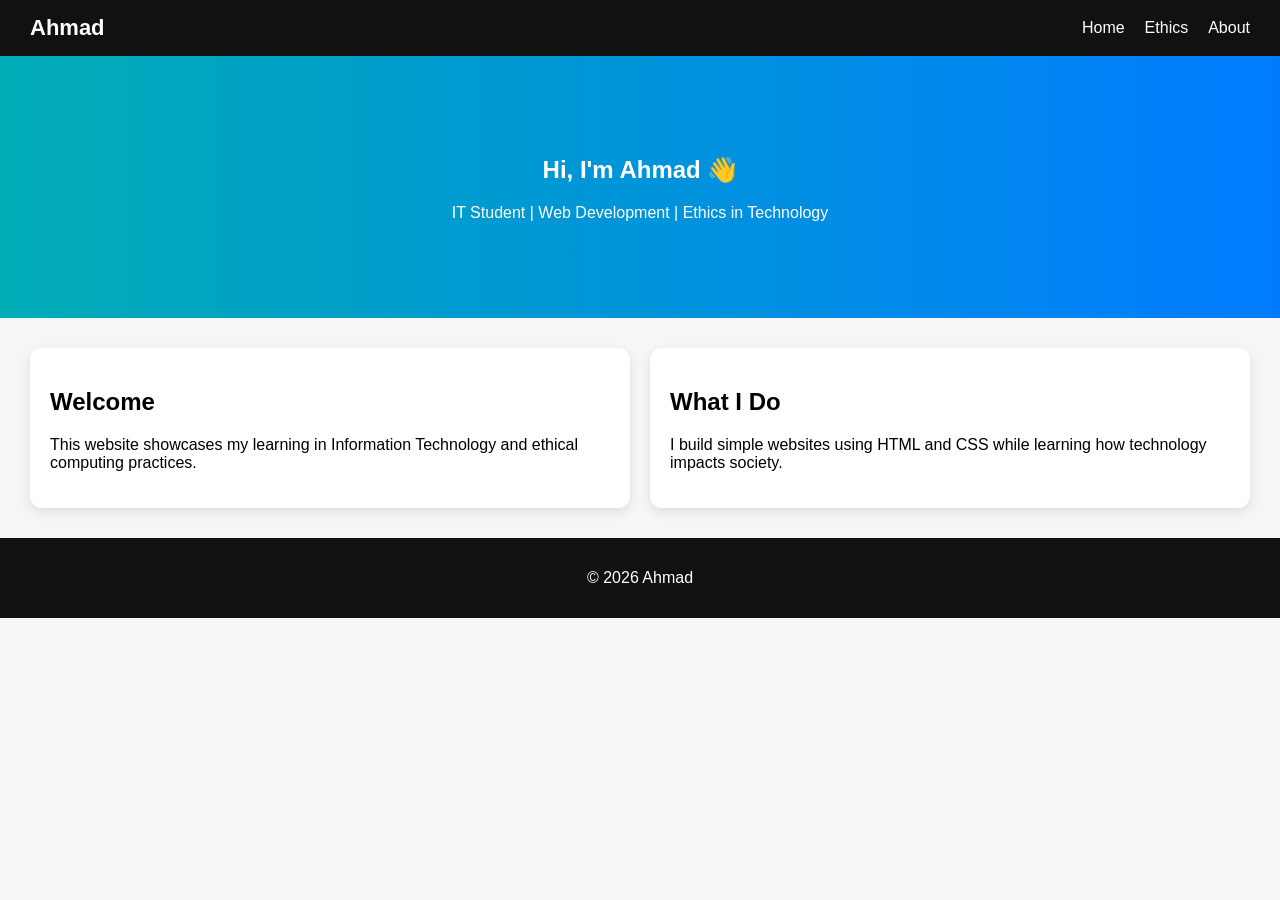
<file: index.html>
<!DOCTYPE html>
<html>
<head>
  <title>Ahmad | Portfolio</title>
  <link rel="stylesheet" href="style.css">
</head>
<body>

<header class="header">
  <div class="logo">Ahmad</div>
  <nav>
    <ul class="navbar">
      <li><a href="index.html">Home</a></li>
      <li><a href="ethics.html">Ethics</a></li>
      <li><a href="about.html">About</a></li>
    </ul>
  </nav>
</header>

<section class="hero">
  <h1>Hi, I'm Ahmad 👋</h1>
  <p>IT Student | Web Development | Ethics in Technology</p>
</section>

<div class="container">
  <div class="card">
    <h2>Welcome</h2>
    <p>This website showcases my learning in Information Technology and ethical computing practices.</p>
  </div>

  <div class="card">
    <h2>What I Do</h2>
    <p>I build simple websites using HTML and CSS while learning how technology impacts society.</p>
  </div>
</div>

<footer>
  <p>© 2026 Ahmad</p>
</footer>

</body>
</html>
</file>
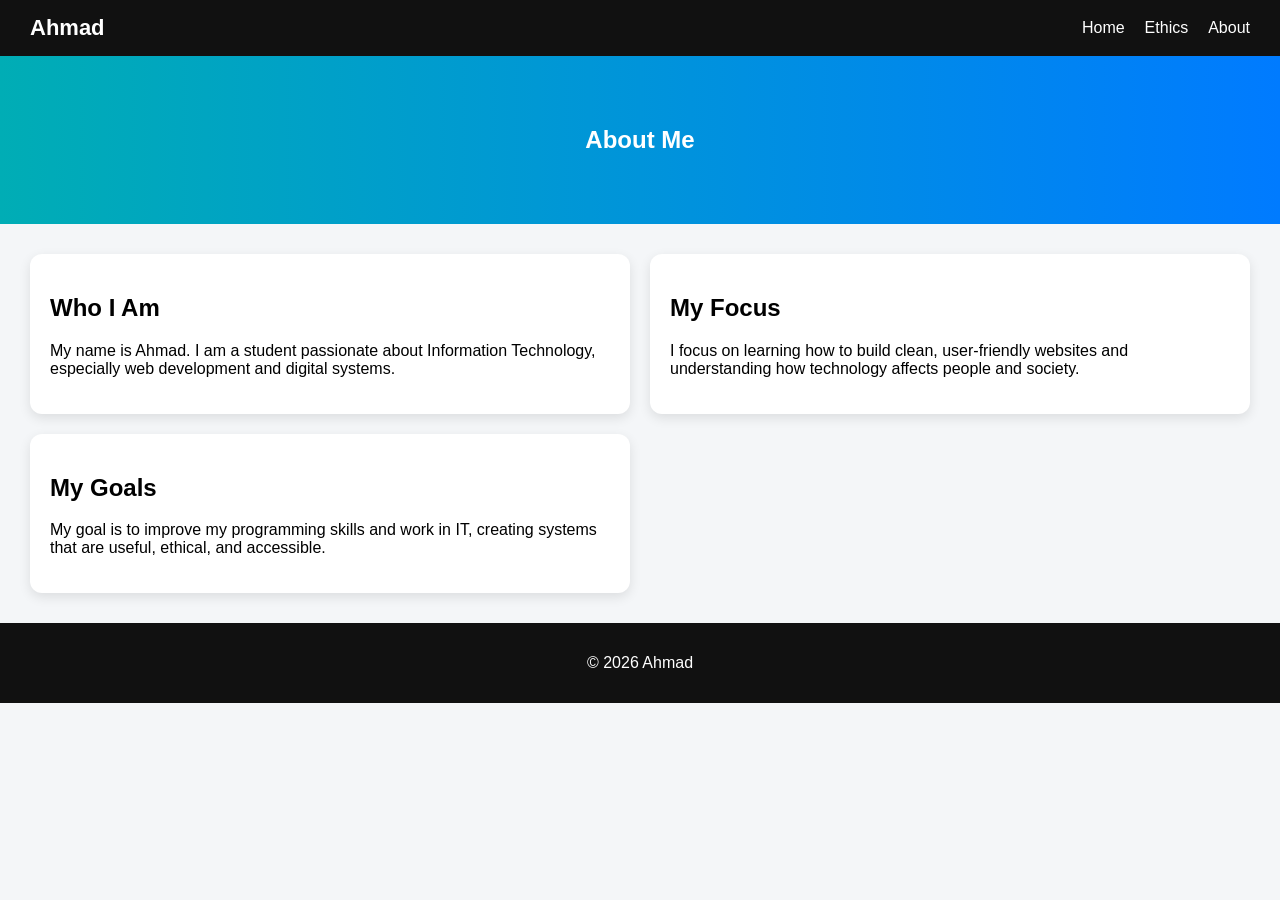
<file: about.html>
<!DOCTYPE html>
<html>
<head>
  <title>About Ahmad</title>
  <link rel="stylesheet" href="style.css">
</head>
<body>

<header class="header">
  <div class="logo">Ahmad</div>
  <nav>
    <ul class="navbar">
      <li><a href="index.html">Home</a></li>
      <li><a href="ethics.html">Ethics</a></li>
      <li><a href="about.html">About</a></li>
    </ul>
  </nav>
</header>

<section class="hero small">
  <h1>About Me</h1>
</section>

<div class="container">

  <div class="card">
    <h2>Who I Am</h2>
    <p>My name is Ahmad. I am a student passionate about Information Technology, especially web development and digital systems.</p>
  </div>

  <div class="card">
    <h2>My Focus</h2>
    <p>I focus on learning how to build clean, user-friendly websites and understanding how technology affects people and society.</p>
  </div>

  <div class="card">
    <h2>My Goals</h2>
    <p>My goal is to improve my programming skills and work in IT, creating systems that are useful, ethical, and accessible.</p>
  </div>

</div>

<footer>
  <p>© 2026 Ahmad</p>
</footer>

</body>
</html>
</file>
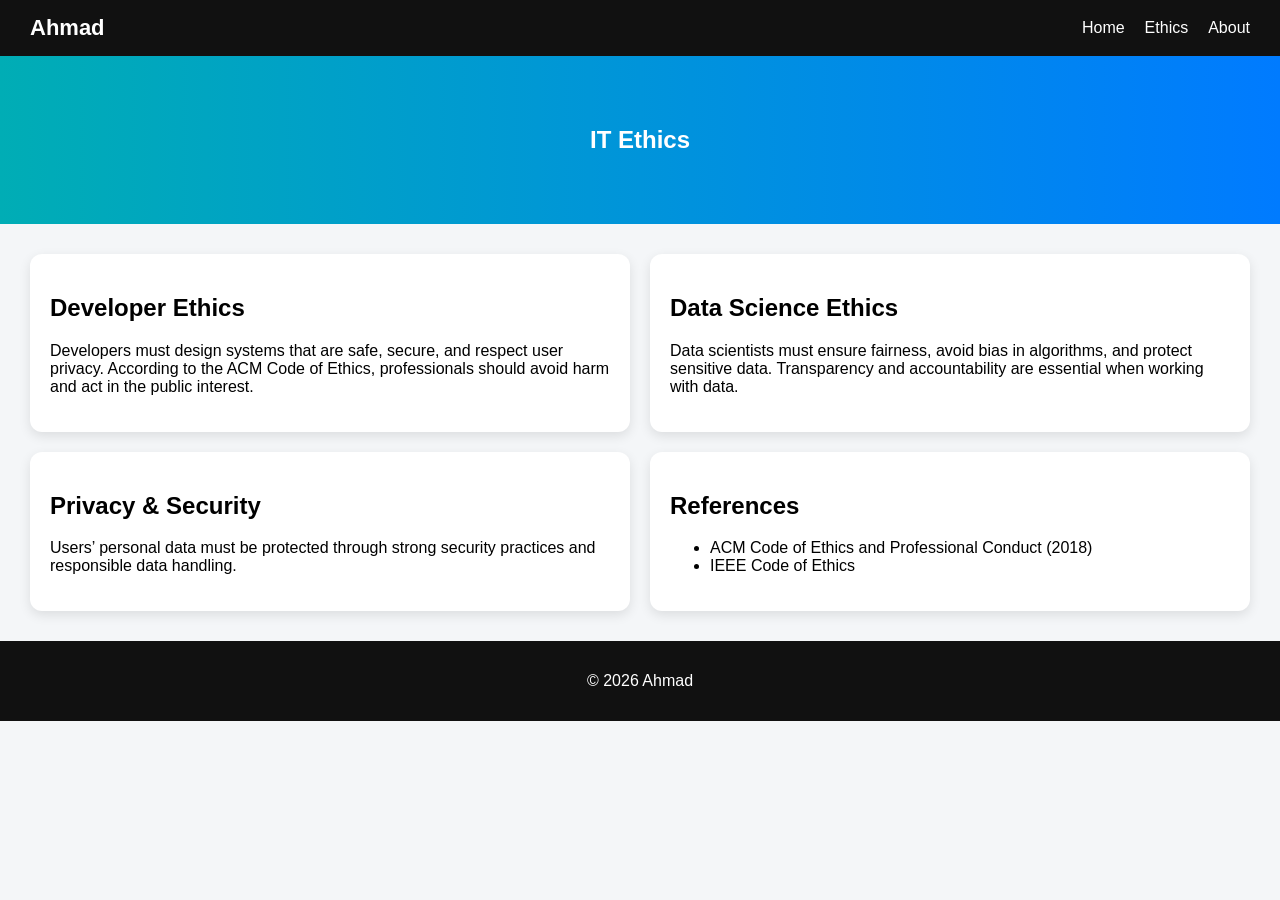
<file: ethics.html>
<!DOCTYPE html>
<html>
<head>
  <title>Ethics | Ahmad</title>
  <link rel="stylesheet" href="style.css">
</head>
<body>

<header class="header">
  <div class="logo">Ahmad</div>
  <nav>
    <ul class="navbar">
      <li><a href="index.html">Home</a></li>
      <li><a href="ethics.html">Ethics</a></li>
      <li><a href="about.html">About</a></li>
    </ul>
  </nav>
</header>

<section class="hero small">
  <h1>IT Ethics</h1>
</section>

<div class="container">

  <div class="card">
    <h2>Developer Ethics</h2>
    <p>Developers must design systems that are safe, secure, and respect user privacy. According to the ACM Code of Ethics, professionals should avoid harm and act in the public interest.</p>
  </div>

  <div class="card">
    <h2>Data Science Ethics</h2>
    <p>Data scientists must ensure fairness, avoid bias in algorithms, and protect sensitive data. Transparency and accountability are essential when working with data.</p>
  </div>

  <div class="card">
    <h2>Privacy & Security</h2>
    <p>Users’ personal data must be protected through strong security practices and responsible data handling.</p>
  </div>

  <div class="card">
    <h2>References</h2>
    <ul>
      <li>ACM Code of Ethics and Professional Conduct (2018)</li>
      <li>IEEE Code of Ethics</li>
    </ul>
  </div>

</div>

<footer>
  <p>© 2026 Ahmad</p>
</footer>

</body>
</html>
</file>
<file: style.css>
body {
  margin: 0;
  font-family: Arial, sans-serif;
  background: #f4f6f8;
}

/* Header */
.header {
  display: flex;
  justify-content: space-between;
  align-items: center;
  background: #111;
  padding: 15px 30px;
}

.logo {
  color: white;
  font-size: 22px;
  font-weight: bold;
}

/* Navbar */
.navbar {
  list-style: none;
  display: flex;
  margin: 0;
  padding: 0;
}

.navbar li {
  margin-left: 20px;
}

.navbar a {
  color: white;
  text-decoration: none;
}

.navbar a:hover {
  color: #00adb5;
}

/* Hero */
.hero {
  text-align: center;
  padding: 80px 20px;
  background: linear-gradient(to right, #00adb5, #007bff);
  color: white;
}

.hero.small {
  padding: 50px 20px;
}

/* Layout */
.container {
  display: grid;
  grid-template-columns: 1fr 1fr;
  gap: 20px;
  padding: 30px;
}

/* Cards */
.card {
  background: white;
  padding: 20px;
  border-radius: 12px;
  box-shadow: 0 4px 12px rgba(0,0,0,0.1);
}

/* Footer */
footer {
  text-align: center;
  padding: 15px;
  background: #111;
  color: white;
}
</file>
